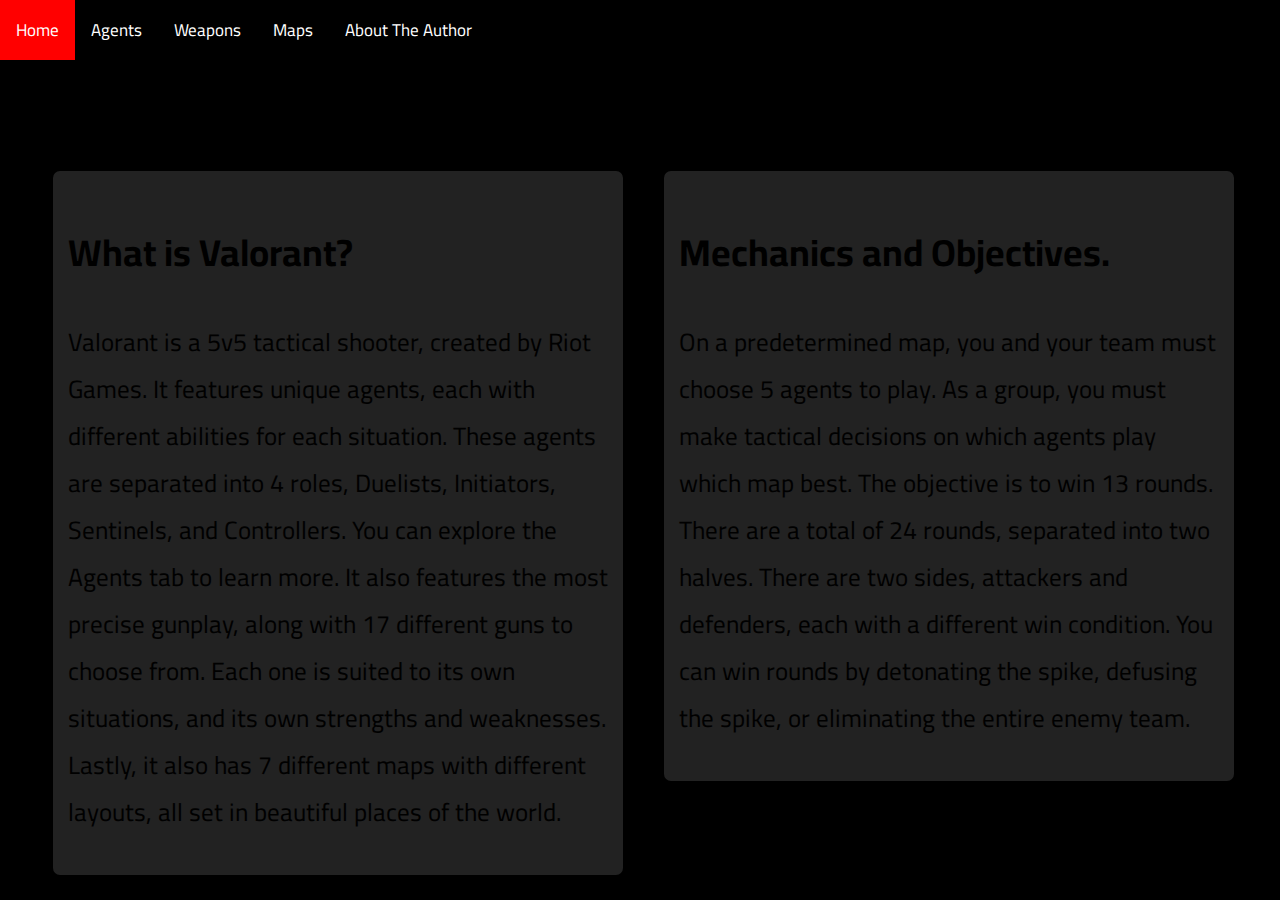
<file: index.html>
<!DOCTYPE html>
<html lang="en">
<head>
    <meta charset="utf-8">
    <title>VALORANT Protocol Welcome Guide</title>
    <link rel="stylesheet" href="style.css">
</head>
<body>
    <div class="wrapper">
    <div class="indexbg">
    <div class="topnav" style="font-family: 'Cairo', sans serif;">
        <a class="active" href="index.html">Home</a>
        <a href="agents.html">Agents</a>
        <a href="weapons.html">Weapons</a>
        <a href="maps.html">Maps</a>
        <a href="aboutme.html">About The Author</a>
    </div>
    <div class="header"> 
        <h1>Welcome to the VALORANT Protocol, Agent.</h1>
    </div>
    <div class="row">
        <div class="column left" style="border: solid rgb(0, 0, 0)">
          <h2>What is Valorant?</h2>
          <p>Valorant is a 5v5 tactical shooter, created by Riot Games. It features unique agents, each with different abilities for each situation. 
            These agents are separated into 4 roles, Duelists, Initiators, Sentinels, and Controllers. 
            You can explore the Agents tab to learn more. 
            It also features the most precise gunplay, along with 17 different guns to choose from. 
            Each one is suited to its own situations, and its own strengths and weaknesses.
            Lastly, it also has 7 different maps with different layouts, all set in beautiful places of the world.</p>
        </div>
        <div class="column right" style="border: solid rgb(0, 0, 0)">
          <h2>Mechanics and Objectives.</h2>
          <p>On a predetermined map, you and your team must choose 5 agents to play. 
            As a group, you must make tactical decisions on which agents play which map best.
            The objective is to win 13 rounds. There are a total of 24 rounds, separated into two halves.
            There are two sides, attackers and defenders, each with a different win condition.
            You can win rounds by detonating the spike, defusing the spike, or eliminating the entire enemy team.</p>
        </div>
      </div>
    </div>
</div>
</body>
</html>
</file>
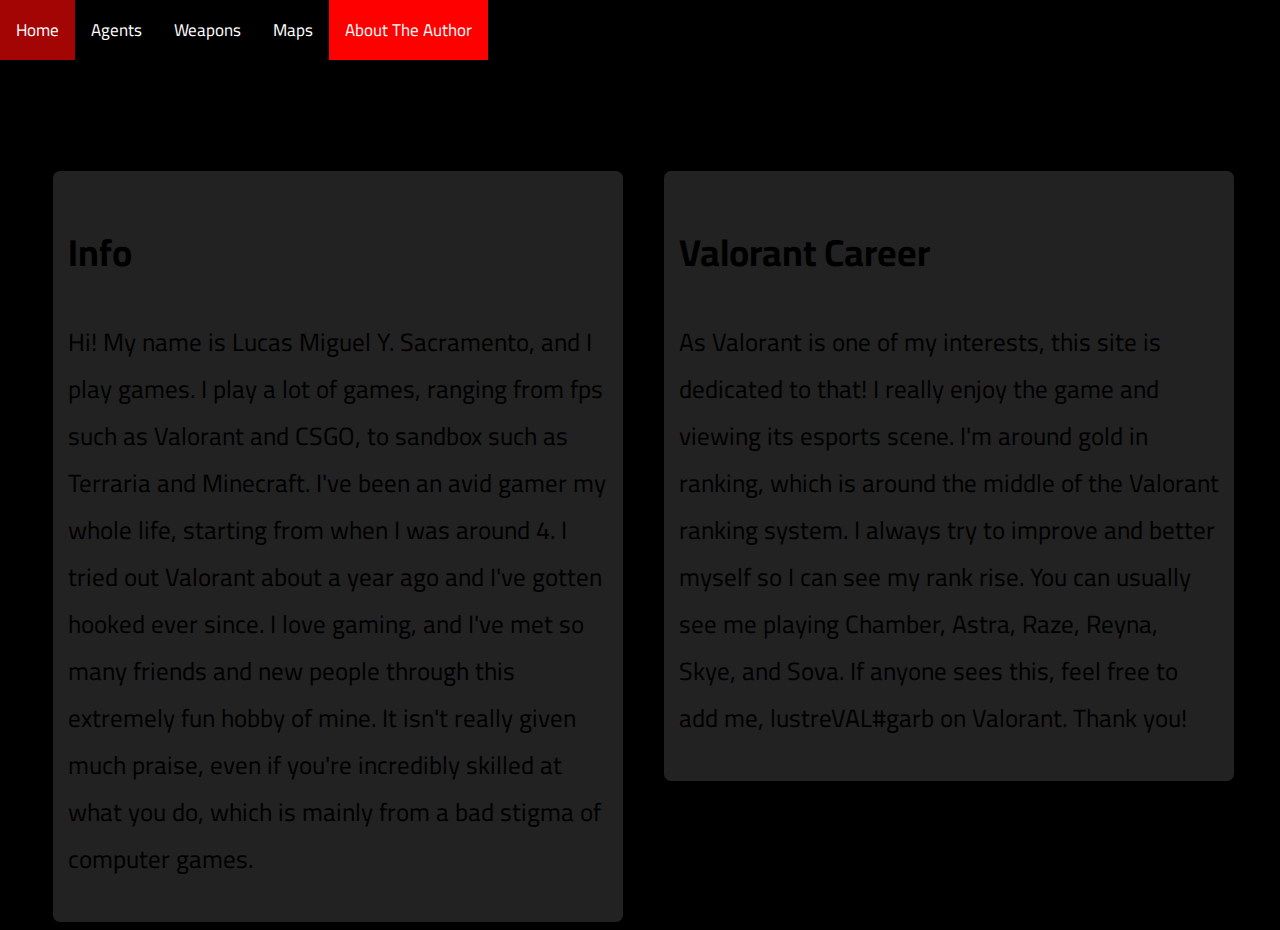
<file: aboutme.html>
<!DOCTYPE html>
<html lang="en">
<head>
    <meta charset="utf-8">
    <title>VALORANT Protocol Welcome Guide</title>
    <link rel="stylesheet" href="style.css">
</head>
<body>
    <div class="wrapper">
    <div class="aboutmebg">
    <div class="topnav" style="font-family: 'Cairo', sans serif;">
        <a href="index.html">Home</a>
        <a href="agents.html">Agents</a>
        <a href="weapons.html">Weapons</a>
        <a href="maps.html">Maps</a>
        <a class="active" href="aboutme.html">About The Author</a>
    </div>
    <div class="header">
    <h1>About Me !</h1>
    </div>  
    <div class="row">
        <div class="row">
            <div class="column left" style="border: solid rgb(0, 0, 0)">
              <h2>Info</h2>
              <p>Hi! My name is Lucas Miguel Y. Sacramento, and I play games. I play a lot of games, ranging from fps such as Valorant and CSGO, to sandbox such as
                Terraria and Minecraft. I've been an avid gamer my whole life, starting from when I was around 4. I tried out Valorant about a year ago and
                I've gotten hooked ever since. I love gaming, and I've met so many friends and new people through this extremely fun hobby of mine.
                It isn't really given much praise, even if you're incredibly skilled at what you do, which is mainly from a bad stigma of computer games.
              </p>
            </div>
            <div class="column right" style="border: solid rgb(0, 0, 0)">
              <h2>Valorant Career</h2>
              <p>As Valorant is one of my interests, this site is dedicated to that! I really enjoy the game and viewing its esports scene.
                I'm around gold in ranking, which is around the middle of the Valorant ranking system. I always try to improve and better myself
                so I can see my rank rise. You can usually see me playing Chamber, Astra, Raze, Reyna, Skye, and Sova. If anyone sees this, feel free 
                to add me, lustreVAL#garb on Valorant. Thank you!
              </p>
            </div>
          </div>
        </div>
    </div>
</div>
</body>
</html>
</file>
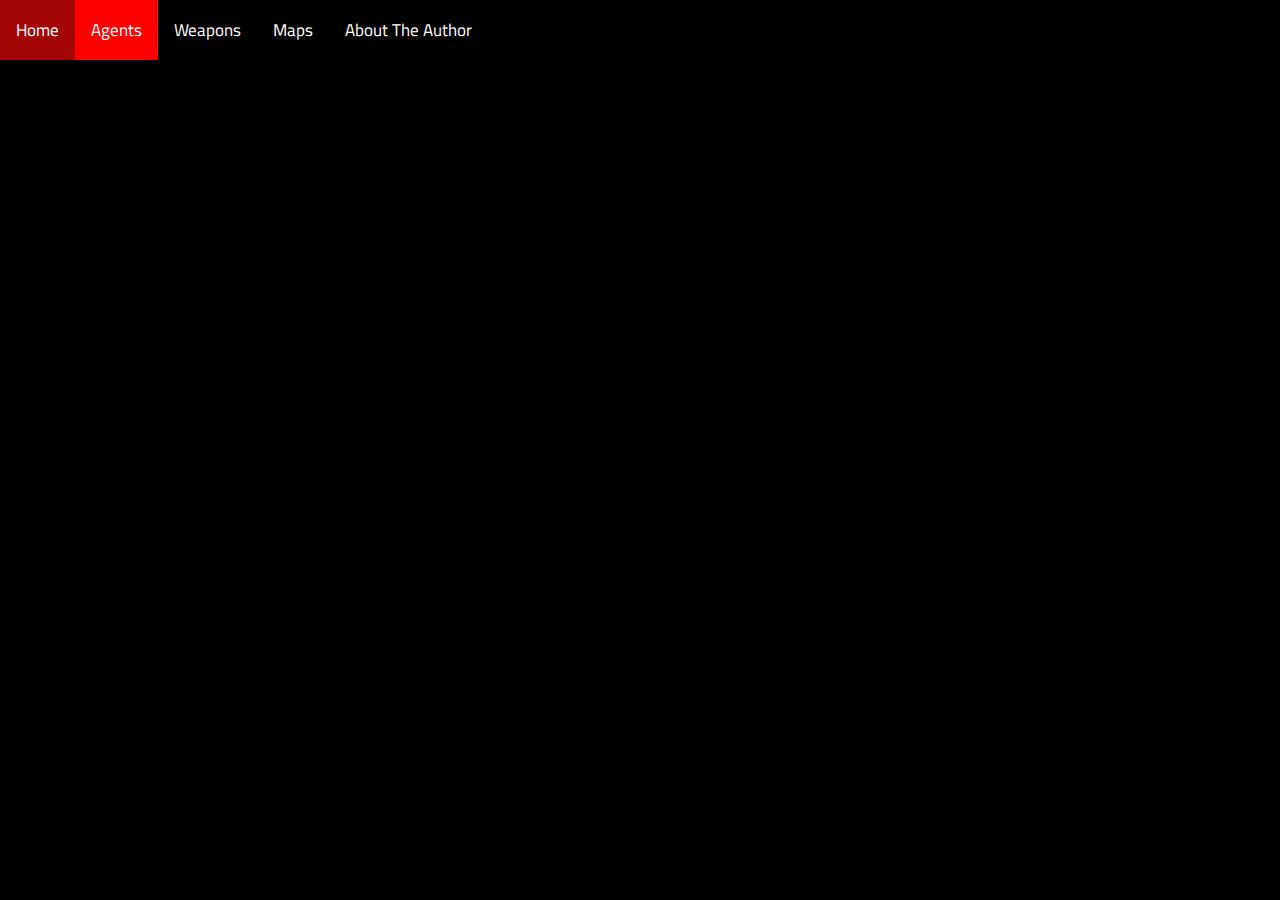
<file: agents.html>
<!DOCTYPE html>
<html lang="en">
<head>
    <meta charset="utf-8">
    <title>VALORANT Protocol Welcome Guide</title>
    <link rel="stylesheet" href="style.css">
</head>
<body>
    <div class="wrapper">
    <div class="agentsbg">
    <div class="topnav" style="font-family: 'Cairo', sans serif;">
        <a href="index.html">Home</a>
        <a class="active" href="agents.html">Agents</a>
        <a href="weapons.html">Weapons</a>
        <a href="maps.html">Maps</a>
        <a href="aboutme.html">About The Author</a>
    </div>
    <div class="header">
    <h1>VALORANT Agents</h1>
    </div>  
    <div class="row">
        <div class="agentcontent" style="border: solid rgb(0, 0, 0)">
          <h2>Duelists</h2>
          <p>Flashy, selfish, and yet a good or bad one can make or break your game. Duelists are the key entry players that take space and control for your team.
            Most of their abilities and utility are to get them into a specific site, and hold it. Jett, Neon, Phoenix, Yoru, and Raze are the current duelists.
            Meanwhile on defense, duelists will usually play a more passive role and help out wherever they can. Or just push and do the opposite of defense.
          </p>
        </div>

        <div class="agentcontent" style="border: solid rgb(0, 0, 0)">
            <h2>Controllers</h2>
            <p>Arguably the most important role of the squad, controllers cut up site using smokes and walls to give your team an edge. This type of agent
                usually needs a lot of skill, smart ability usage, and well-versed map knowledge. Astra, Viper, Brimstone, Omen, and Harbor (not pictured) 
                are the current controllers in the game.
            </p>
          </div>

          <div class="agentcontent" style="border: solid rgb(0, 0, 0)">
            <h2>Sentinels</h2>
            <p>The most important member of the team on the defensive half, sentinels lock down a site and prevent attackers' entry. Their utility is all about 
                delaying. Delay long enough for your team to arrive, or make the opponents expend all of their abilities. Chamber, Killjoy, Cypher, and Sage are 
                the sentinels currently in game.
            </p>
          </div>

          <div class="agentcontent" style="border: solid rgb(0, 0, 0)">
            <h2>Initiators</h2>
            <p>Usually a supportive role, initiators can vary on their uses. For example, agents such as Skye or Kay/o are great at gathering information and having 
                good flash utlity. On the other side, Sova and Fade are all about gaining information on enemy positions to give you a read on the enemy team. 
                Breach is amazing at delaying, creating team plays, and general support. 
            </p>
          </div>

      </div>
    </div>
</div>
</body>
</html>
</file>
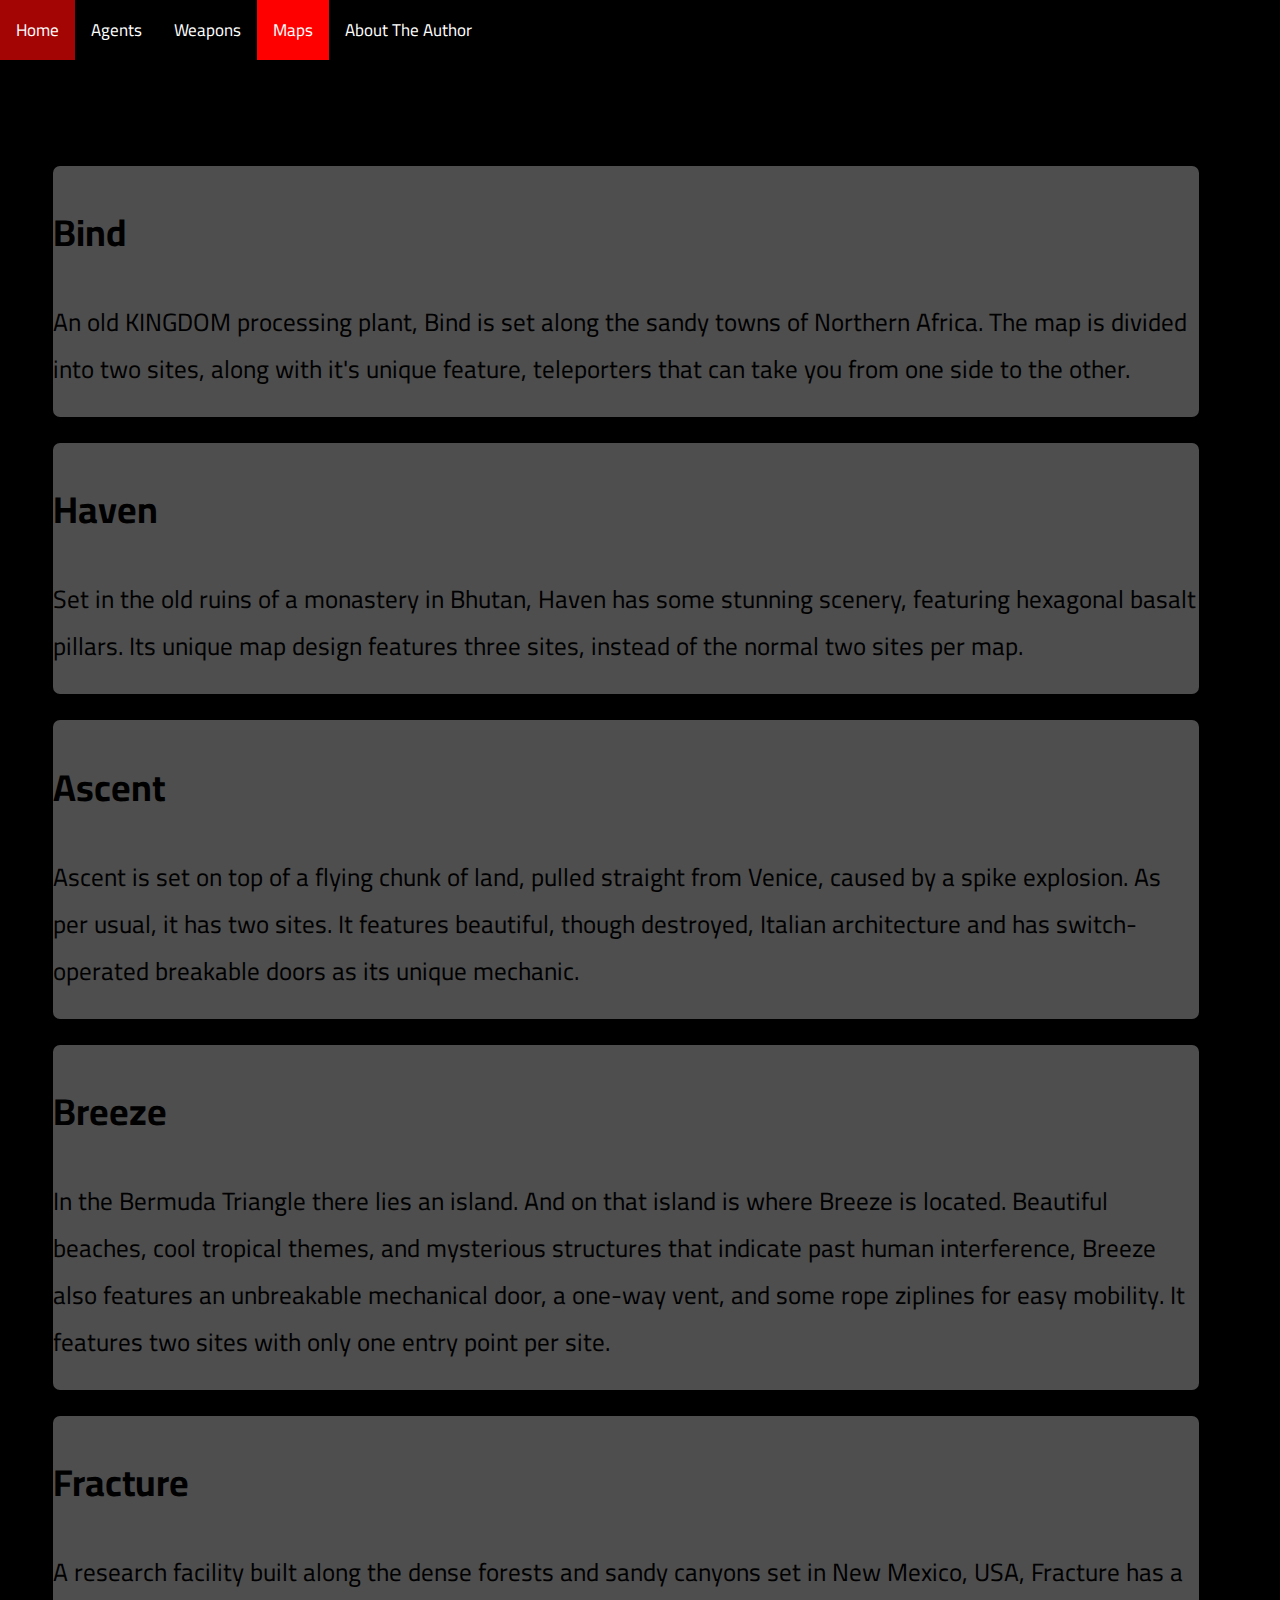
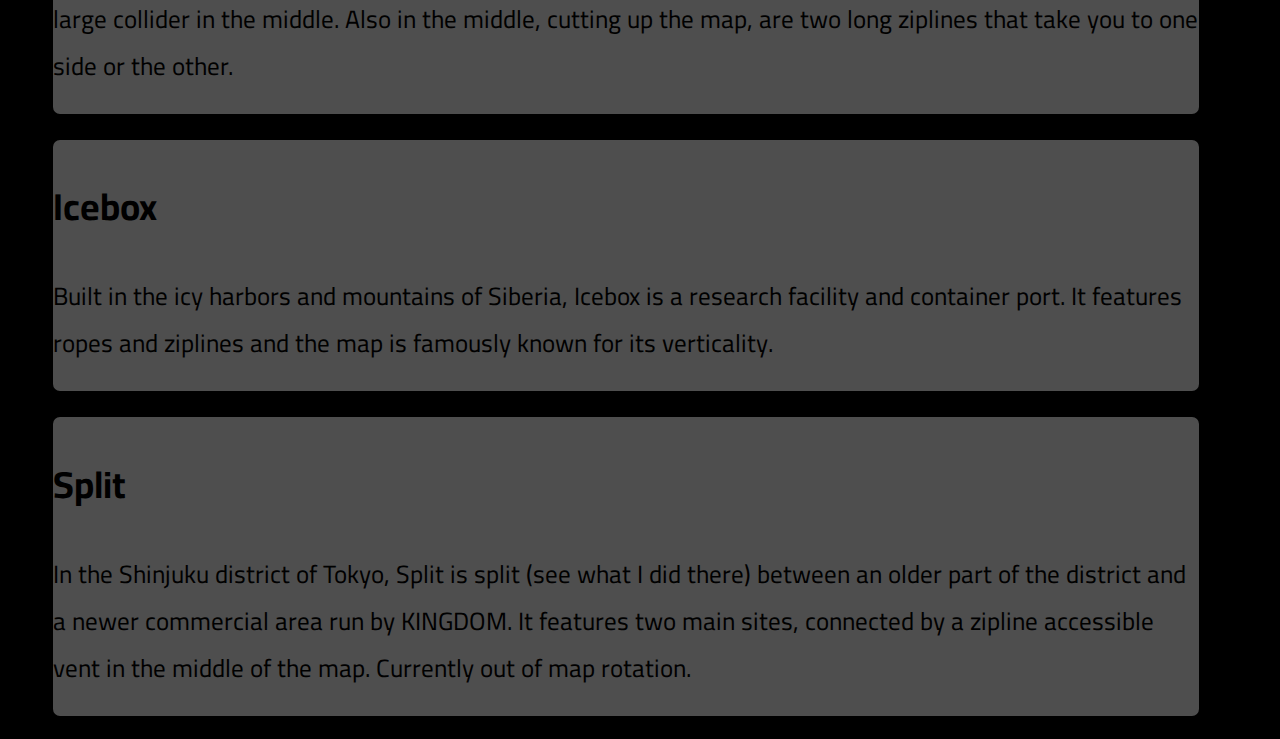
<file: maps.html>
<!DOCTYPE html>
<html lang="en">
<head>
    <meta charset="utf-8">
    <title>VALORANT Protocol Welcome Guide</title>
    <link rel="stylesheet" href="style.css">
</head>
<body>
    <div class="wrapper">
    <div class="mapsbg">
    <div class="topnav" style="font-family: 'Cairo', sans serif;">
        <a href="index.html">Home</a>
        <a href="agents.html">Agents</a>
        <a href="weapons.html">Weapons</a>
        <a class="active" href="maps.html">Maps</a>
        <a href="aboutme.html">About The Author</a>
    </div>
    <div class="header">
    <h1>VALORANT Maps</h1>
    </div>  
    <div class="row">
        <div class="mapscontent" style="border: solid rgb(0, 0, 0)">
          <h2>Bind</h2>
          <p> An old KINGDOM processing plant, Bind is set along the sandy towns of Northern Africa. 
            The map is divided into two sites, along with it's unique feature, teleporters that can take you from one side to the other.</p>
        </div>

        <div class="mapscontent" style="border: solid rgb(0, 0, 0)">
            <h2>Haven</h2>
            <p> Set in the old ruins of a monastery in Bhutan, Haven has some stunning scenery, featuring hexagonal basalt pillars.
                Its unique map design features three sites, instead of the normal two sites per map.</p>
          </div>

          <div class="mapscontent" style="border: solid rgb(0, 0, 0)">
            <h2>Ascent</h2>
            <p> Ascent is set on top of a flying chunk of land, pulled straight from Venice, caused by a spike explosion. As per usual, it has two sites. 
                It features beautiful, though destroyed, Italian architecture and has switch-operated breakable doors as its unique mechanic.</p>
          </div>

          <div class="mapscontent" style="border: solid rgb(0, 0, 0)">
            <h2>Breeze</h2>
            <p> In the Bermuda Triangle there lies an island. And on that island is where Breeze is located. 
                Beautiful beaches, cool tropical themes, and mysterious structures that indicate past human interference, Breeze also features
                an unbreakable mechanical door, a one-way vent, and some rope ziplines for easy mobility. 
                It features two sites with only one entry point per site.</p>
          </div>

          <div class="mapscontent" style="border: solid rgb(0, 0, 0)">
            <h2>Fracture</h2>
            <p> A research facility built along the dense forests and sandy canyons set in New Mexico, USA, Fracture has a large collider in the middle.
                Also in the middle, cutting up the map, are two long ziplines that take you to one side or the other.</p>
          </div>

          <div class="mapscontent" style="border: solid rgb(0, 0, 0)">
            <h2>Icebox</h2>
            <p> Built in the icy harbors and mountains of Siberia, Icebox is a research facility and container port.
                It features ropes and ziplines and the map is famously known for its verticality.</p>
          </div>

          <div class="mapscontent" style="border: solid rgb(0, 0, 0)">
            <h2>Split</h2>
            <p> In the Shinjuku district of Tokyo, Split is split (see what I did there) 
                between an older part of the district and a newer commercial area run by KINGDOM.
                It features two main sites, connected by a zipline accessible vent in the middle of the map.
                Currently out of map rotation.</p>
          </div>
      </div>
    </div>
</div>
</body>
</html>
</file>
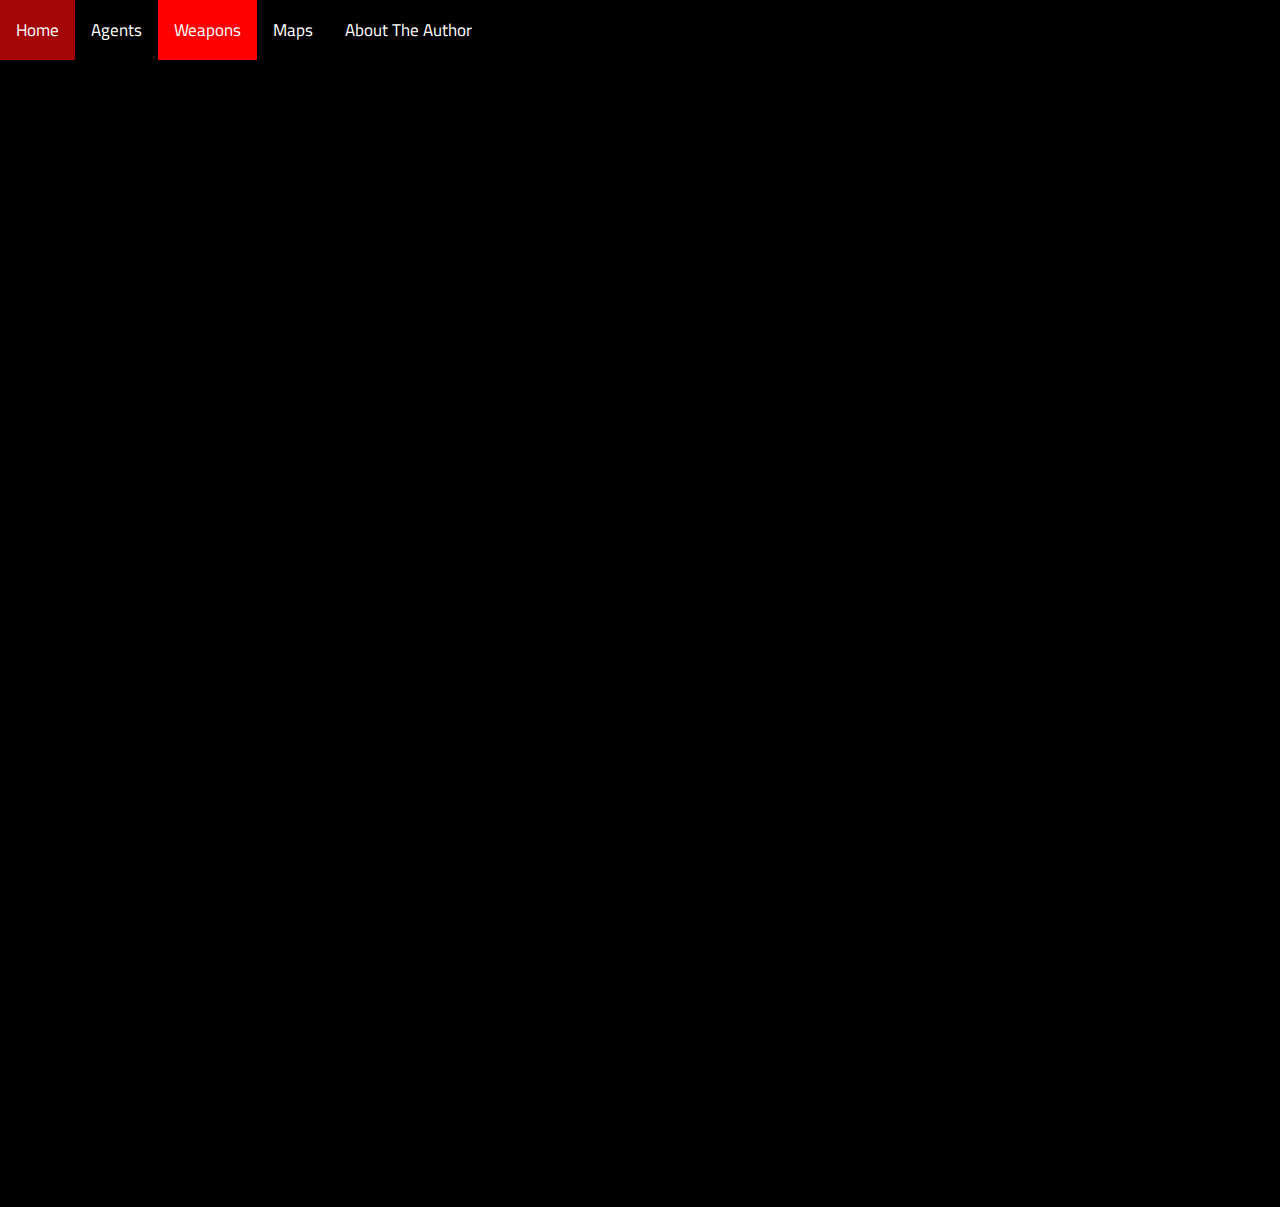
<file: weapons.html>
<!DOCTYPE html>
<html lang="en">
<head>
    <meta charset="utf-8">
    <title>VALORANT Protocol Welcome Guide</title>
    <link rel="stylesheet" href="style.css">
</head>
<body>
    <div class="wrapper">
    <div class="weaponsbg">
    <div class="topnav" style="font-family: 'Cairo', sans serif;">
        <a href="index.html">Home</a>
        <a href="agents.html">Agents</a>
        <a class="active" href="weapons.html">Weapons</a>
        <a href="maps.html">Maps</a>
        <a href="aboutme.html">About The Author</a>
    </div>
    <div class="header">
    <h1>VALORANT Arsenal</h1>
    </div>  
    <div class="row">
        <div class="weaponcontent" style="border: solid rgb(0, 0, 0)">
          <h2>Pistols</h2>
          <p>Everyone's starting weapon, or weapon of choice for rounds where you can't afford better guns. There are 5 pistols in total.
            The Classic, Shorty, Frenzy, Ghost, and Sheriff. The Classic is the gun everyone spawns with, and can fire 3 shots at once with a right click.
            The shorty is a double-barreled short range shotgun, best used for holding corners. 
            The frenzy is a 13-round automatic pistol, best for running and shooting to catch enemy agents off guard.
            The ghost is a 15-round silenced pistol, good for one-taps, and masking your shot sounds.
            The sheriff is a 6-round revolver, with the capacity to one-hit even an enemy at full armor. Choose the best one per situation.
          </p>
        </div>

        <div class="weaponcontent" style="border: solid rgb(0, 0, 0)">
            <h2>Shotguns/SMGs</h2>
            <p>Most likely the second weapons you're going to use, SMGs and shotguns can have a wide variety of uses. 
                Both weapon classes have 2 each, and have great mobility while using them.
                The stinger is a 20-round auto SMG, but can be bursted with a right click. 
                The spectre is a silenced SMG, good for mid to short range encounters.
                The bucky is a 5-shell pump action shotgun, good for holding corners and retreating, due to it's lengthy animations.
                The judge is a 7-round full auto shotgun which has a wide spread, low damage, and is best used in extremely close fights. 
            </p>
          </div>

          <div class="weaponcontent" style="border: solid rgb(0, 0, 0)">
            <h2>Assault Rifles</h2>
            <p>The standard loadout you're gonna have in a round, these rifles are great for mid to long range combat. There are 4 rifles.
                The bulldog is a burst/auto rifle, and has good damage at all ranges, making it a good all-around rifle.
                The guardian is a 12-round semi automatic rifle, and has a high zoom optic, making it great for longer ranges than usual rifles.
                The phantom is a silenced auto rifle, good for spraying close range or burst-firing for accuracy at mid range.
                The vandal is a full automatic rifle, with a slow firerate, making it more geared for tap-firing and bursting.
            </p>
          </div>

          <div class="weaponcontent" style="border: solid rgb(0, 0, 0)">
            <h2>Snipers</h2>
            <p>With 2 snipers currently in the game, they are geared for very long range combat and holding down an angle.
                Designed to punish attackers or defenders who peek too far.
                The marshal is a 5-round lever action rifle with a decent fire-rate, a scope, and almost 100% accurate hip-fire.
                The operator is a slow, heavy bolt action rifle that can kill with only one shot to the torso. Favored by Jett and Chamber players. 
            </p>
          </div>

          <div class="weaponcontent" style="border: solid rgb(0, 0, 0)">
            <h2>LMGs</h2>
            <p>The big, bad, heavy weapons group consisting of two large capacity, high firerate weapons. 
                The ares is a 50-round machinegun that has a unique rev system that speeds up the firerate the long you fire.
                The odin is a 100-round machingun that is capable of long sustained fire that's accurate if you crouch. 
            </p>
          </div>
        
      </div>
    </div>
</div>
</body>
</html>
</file>
<file: style.css>
@import url('https://fonts.googleapis.com/css2?family=Cairo&display=swap');

.topnav {
    background-color: rgb(0, 0, 0);
    overflow: hidden;

}

.topnav a {
    float: left;
    color: #ffffff;
    text-align: center;
    padding: 14px 16px;
    text-decoration: none;
    font-size: 17px;
}

.topnav a:hover {
    background-color: rgb(163, 5, 5);
    color: white;
}
.topnav a.active {
    background-color: #ff0000;
    color: white;
}
body {
    margin: 0px;
    font-family: 'Cairo', sans-serif;
    background-color: black;

}
* {
box-sizing: border-box;
}

.header {
    text-align: center;
}

.wrapper {
    width: auto;
    height: auto;
    margin: auto;
  }

.indexbg {
    background-image: url(https://i.imgur.com/WbFk4Jx.jpeg);
    background-attachment: fixed;
    background-repeat: no-repeat;
    background-size: cover;

}

.mapsbg {
    background-image: url(https://whatifgaming.com/wp-content/uploads/2022/03/Valorant-Maps.jpg);
    background-attachment: fixed;
    background-repeat: no-repeat;
    background-size: cover;
}

.weaponsbg {    
    background-image: url(https://www.techgenyz.com/wp-content/uploads/2022/06/valorant-guns.jpg);
    background-attachment: fixed;
    background-repeat: no-repeat;
    background-size: cover;
}

.agentsbg {
background-image: url(https://raw.githubusercontent.com/lsacramento2026/lsacramento2026.github.io/main/agentsbg.jpg);
background-attachment: fixed;
background-repeat: no-repeat;
background-size: cover;
}

.aboutmebg {
    background-image: url(https://images3.alphacoders.com/119/1198620.jpg);
    background-attachment: fixed;
    background-repeat: no-repeat;
    background-size: cover;
}

.column {
float: left;
padding: 15px;
}

.left {
width: 45%;
margin: 5px;
margin-left: 50px;
margin-right: 30px;
border-radius: 10px;
font-size: 25px;
background-color: rgba(49, 49, 49, 0.7);
}

.right {
width: 45%;
margin: 5px;
margin-right: 30px;
border-radius: 10px;
font-size: 25px;
background-color: rgba(49, 49, 49, 0.7);
}

.row:after {
content: "";
display: table;
clear: both;
}

.mapscontent {
    width: 90%;
    margin: 5px;
    margin-left: 50px;
    margin-bottom: 20px;
    border-radius: 10px;
    font-size: 25px;
    background-color: rgba(98, 98, 98, 0.8);

.weaponcontent {
    width: 90%;
    margin: 5px;
    margin-left: 50px;
    margin-bottom: 20px;
    border-radius: 10px;
    font-size: 25px;
    background-color: rgba(98, 98, 98, 0.8);
}

.agentcontent {
    width: 90%;
    margin: 5px;
    margin-left: 50px;
    margin-bottom: 20px;
    border-radius: 10px;
    font-size: 25px;
    background-color: rgba(98, 98, 98, 0.8);
}
</file>
